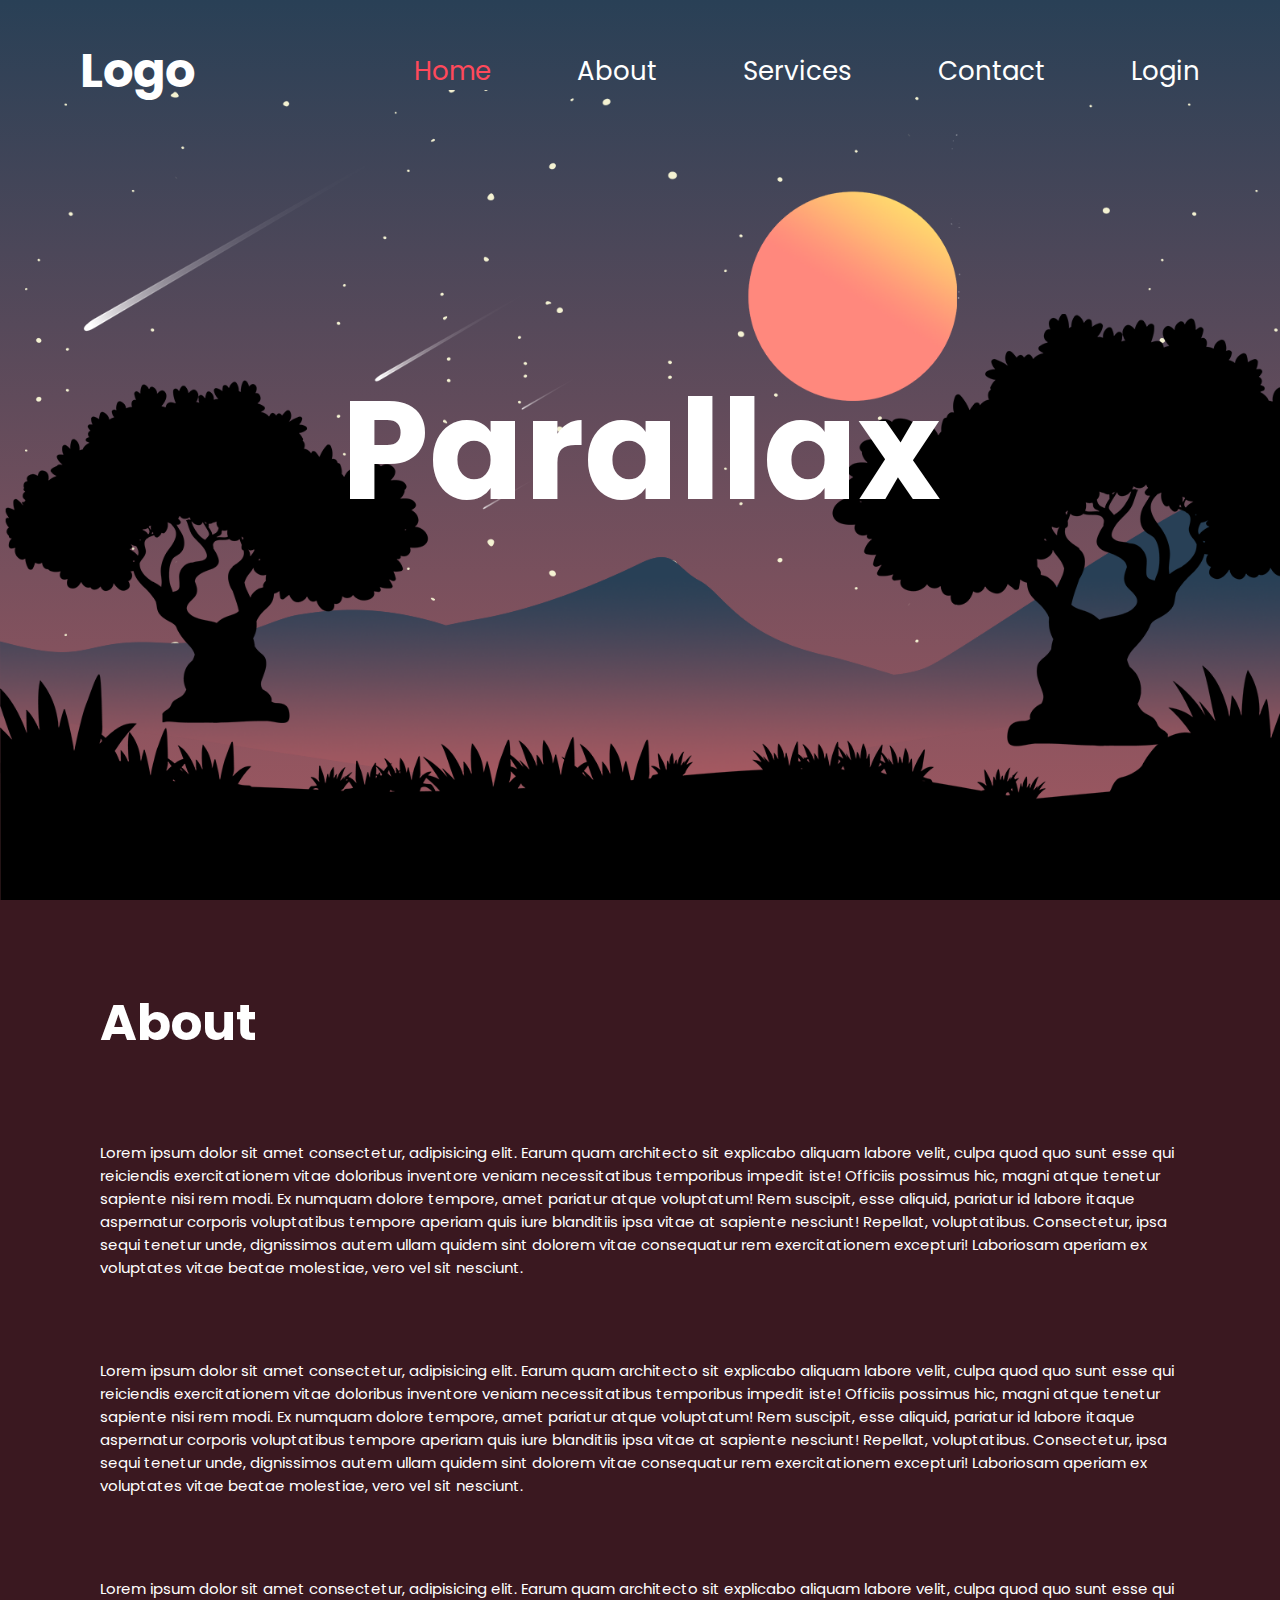
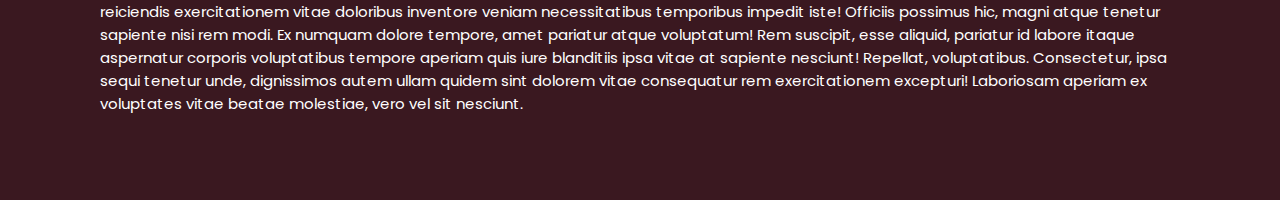
<file: index.html>
<!DOCTYPE html>
<html lang="en">
<head>
    <meta charset="UTF-8">
    <meta name="viewport" content="width=device-width, initial-scale=1.0">
    <title>Document</title>
    <link rel="stylesheet" href="style.css">
</head>
<body>
    <header>
        <h1>Logo</h1>
        <nav>
            <a href="#" class="active">Home</a>
            <a href="#">About</a>
            <a href="#">Services</a>
            <a href="#">Contact</a>
            <a href="#">Login</a>
        </nav>
    </header>
    <section class="Home">
        <h1>Parallax</h1>

        <img src="./stars.png" class="stars" alt="">

        <img src="./moon.png" class="moon" alt="">

        <img src="./mountain.png" class="mountain" alt="">

        <img src="./trees.png" class="trees" alt="">

        <img src="./layer.png" class="layer" alt="">
    </section>
    <section class="About">
        <h1>About</h1>
        <p>Lorem ipsum dolor sit amet consectetur, adipisicing elit. Earum quam architecto sit explicabo aliquam labore velit, culpa quod quo sunt esse qui reiciendis exercitationem vitae doloribus inventore veniam necessitatibus temporibus impedit iste! Officiis possimus hic, magni atque tenetur sapiente nisi rem modi. Ex numquam dolore tempore, amet pariatur atque voluptatum! Rem suscipit, esse aliquid, pariatur id labore itaque aspernatur corporis voluptatibus tempore aperiam quis iure blanditiis ipsa vitae at sapiente nesciunt! Repellat, voluptatibus. Consectetur, ipsa sequi tenetur unde, dignissimos autem ullam quidem sint dolorem vitae consequatur rem exercitationem excepturi! Laboriosam aperiam ex voluptates vitae beatae molestiae, vero vel sit nesciunt.</p>
        <p>Lorem ipsum dolor sit amet consectetur, adipisicing elit. Earum quam architecto sit explicabo aliquam labore velit, culpa quod quo sunt esse qui reiciendis exercitationem vitae doloribus inventore veniam necessitatibus temporibus impedit iste! Officiis possimus hic, magni atque tenetur sapiente nisi rem modi. Ex numquam dolore tempore, amet pariatur atque voluptatum! Rem suscipit, esse aliquid, pariatur id labore itaque aspernatur corporis voluptatibus tempore aperiam quis iure blanditiis ipsa vitae at sapiente nesciunt! Repellat, voluptatibus. Consectetur, ipsa sequi tenetur unde, dignissimos autem ullam quidem sint dolorem vitae consequatur rem exercitationem excepturi! Laboriosam aperiam ex voluptates vitae beatae molestiae, vero vel sit nesciunt.</p>
        <p>Lorem ipsum dolor sit amet consectetur, adipisicing elit. Earum quam architecto sit explicabo aliquam labore velit, culpa quod quo sunt esse qui reiciendis exercitationem vitae doloribus inventore veniam necessitatibus temporibus impedit iste! Officiis possimus hic, magni atque tenetur sapiente nisi rem modi. Ex numquam dolore tempore, amet pariatur atque voluptatum! Rem suscipit, esse aliquid, pariatur id labore itaque aspernatur corporis voluptatibus tempore aperiam quis iure blanditiis ipsa vitae at sapiente nesciunt! Repellat, voluptatibus. Consectetur, ipsa sequi tenetur unde, dignissimos autem ullam quidem sint dolorem vitae consequatur rem exercitationem excepturi! Laboriosam aperiam ex voluptates vitae beatae molestiae, vero vel sit nesciunt.</p>
    </section>
    <script src="script.js"></script>
</body>
</html>
</file>
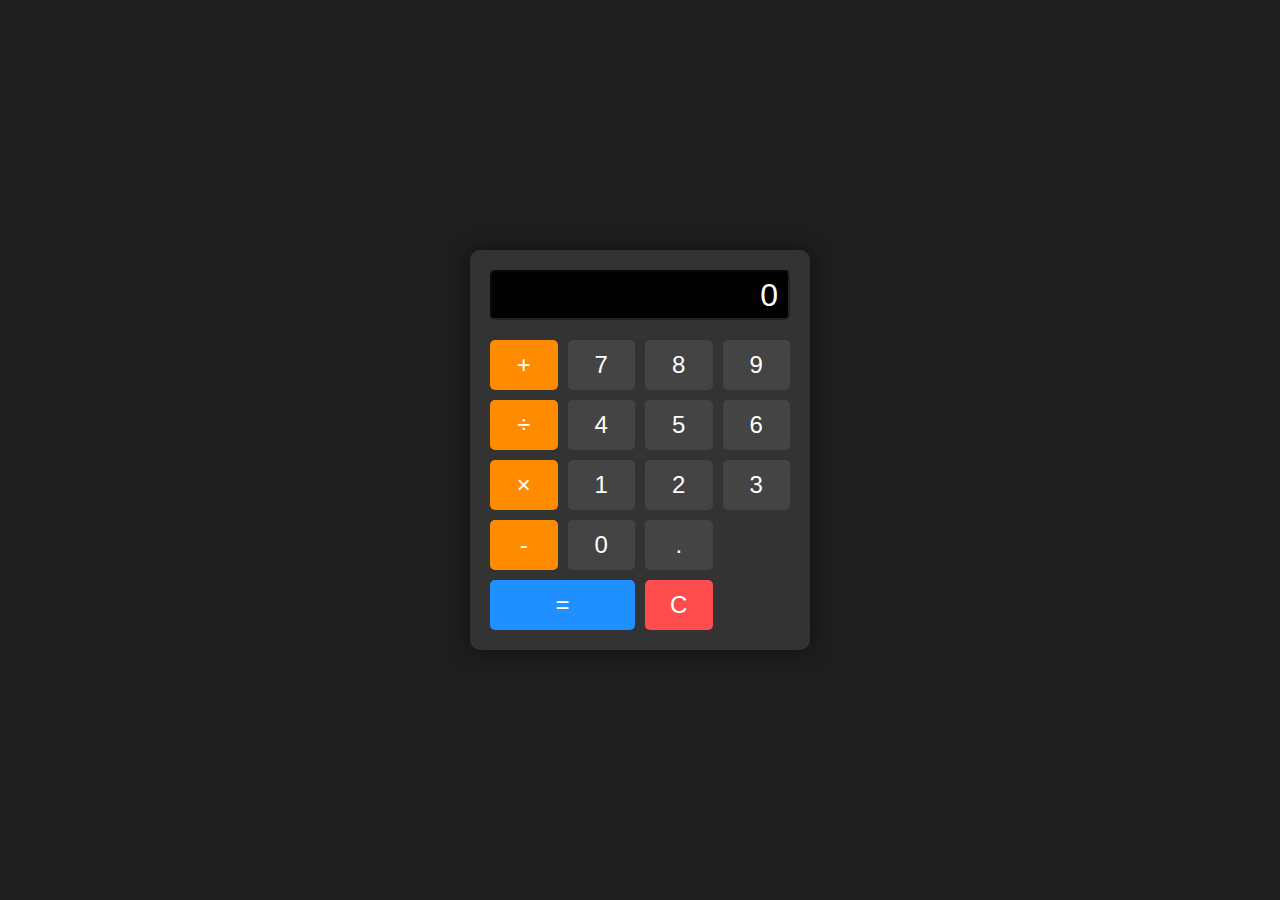
<file: calc.html>
<!DOCTYPE html>
<html lang="en">
<head>
    <meta charset="UTF-8">
    <meta name="viewport" content="width=device-width, initial-scale=1.0">
    <title>Calculator</title>
    <link rel="icon" href="calculator.ico" type="assets/calculator.ico"/>
    <style>
        body {
            display: flex;
            justify-content: center;
            align-items: center;
            height: 100vh;
            background-color: #1e1e1e;
            margin: 0;
        }
        .calculator {
            background-color: #333;
            border-radius: 10px;
            box-shadow: 0 0 20px rgba(0, 0, 0, 0.5);
            width: 300px;
            padding: 20px;
        }
        .display {
            width: 100%;
            height: 50px;
            background-color: #000;
            color: #fff;
            font-size: 2em;
            text-align: right;
            padding: 10px;
            box-sizing: border-box;
            border-radius: 5px;
            margin-bottom: 20px;
        }
        .buttons {
            display: grid;
            grid-template-columns: repeat(4, 1fr);
            gap: 10px;
        }
        .button {
            height: 50px;
            background-color: #444;
            border: none;
            font-size: 1.5em;
            border-radius: 5px;
            cursor: pointer;
            transition: background-color 0.3s;
            color: #fff;
        }
        .button:active {
            background-color: #555;
        }
        .button.operation {
            background-color: #ff8c00;
        }
        .button.clear {
            background-color: #ff4c4c;
        }
        .button.equal {
            background-color: #1e90ff;
            grid-column: span 2;
        }
    </style>
</head>
<body>
    <div class="calculator">
        <input type="text" class="display" id="display" disabled value="0">
        <div class="buttons">
            <input type="button" class="button operation" value="+" onclick="chooseOperation('+')">
            <input type="button" class="button" value="7" onclick="appendNumber('7')">
            <input type="button" class="button" value="8" onclick="appendNumber('8')">
            <input type="button" class="button" value="9" onclick="appendNumber('9')">
            <input type="button" class="button operation" value="÷" onclick="chooseOperation('÷')">
            <input type="button" class="button" value="4" onclick="appendNumber('4')">
            <input type="button" class="button" value="5" onclick="appendNumber('5')">
            <input type="button" class="button" value="6" onclick="appendNumber('6')">
            <input type="button" class="button operation" value="×" onclick="chooseOperation('×')">
            <input type="button" class="button" value="1" onclick="appendNumber('1')">
            <input type="button" class="button" value="2" onclick="appendNumber('2')">
            <input type="button" class="button" value="3" onclick="appendNumber('3')">
            <input type="button" class="button operation" value="-" onclick="chooseOperation('-')">
            <input type="button" class="button" value="0" onclick="appendNumber('0')">
            <input type="button" class="button" value="." onclick="appendNumber('.')">
            <input type="button" class="button equal" value="=" onclick="compute()">
            <input type="button" class="button clear" value="C" onclick="clearDisplay()">
        </div>
    </div>
    <script>
        let display = document.getElementById('display');
        let currentOperand = '';
        let previousOperand = '';
        let operation = undefined;

        function clearDisplay() {
            currentOperand = '';
            previousOperand = '';
            operation = undefined;
            display.value = '0';
        }

        function appendNumber(number) {
            if (number === '.' && currentOperand.includes('.')) return;
            currentOperand = currentOperand.toString() + number.toString();
            updateDisplay();
        }

        function updateDisplay() {
            display.value = `${previousOperand} ${operation || ''} ${currentOperand}`;
        }

        function chooseOperation(op) {
            if (currentOperand === '') return;
            if (previousOperand !== '') {
                compute();
            }
            operation = op;
            previousOperand = currentOperand;
            currentOperand = '';
            updateDisplay();
        }

        function compute() {
            let computation;
            const prev = parseFloat(previousOperand);
            const current = parseFloat(currentOperand);
            if (isNaN(prev) || isNaN(current)) return;
            switch (operation) {
                case '+':
                    computation = prev + current;
                    break;
                case '-':
                    computation = prev - current;
                    break;
                case '×':
                    computation = prev * current;
                    break;
                case '÷':
                    computation = prev / current;
                    break;
                default:
                    return;
            }
            currentOperand = computation;
            operation = undefined;
            previousOperand = '';
            updateDisplay();
        }

        clearDisplay();
    </script>
</body>
</html>
</file>
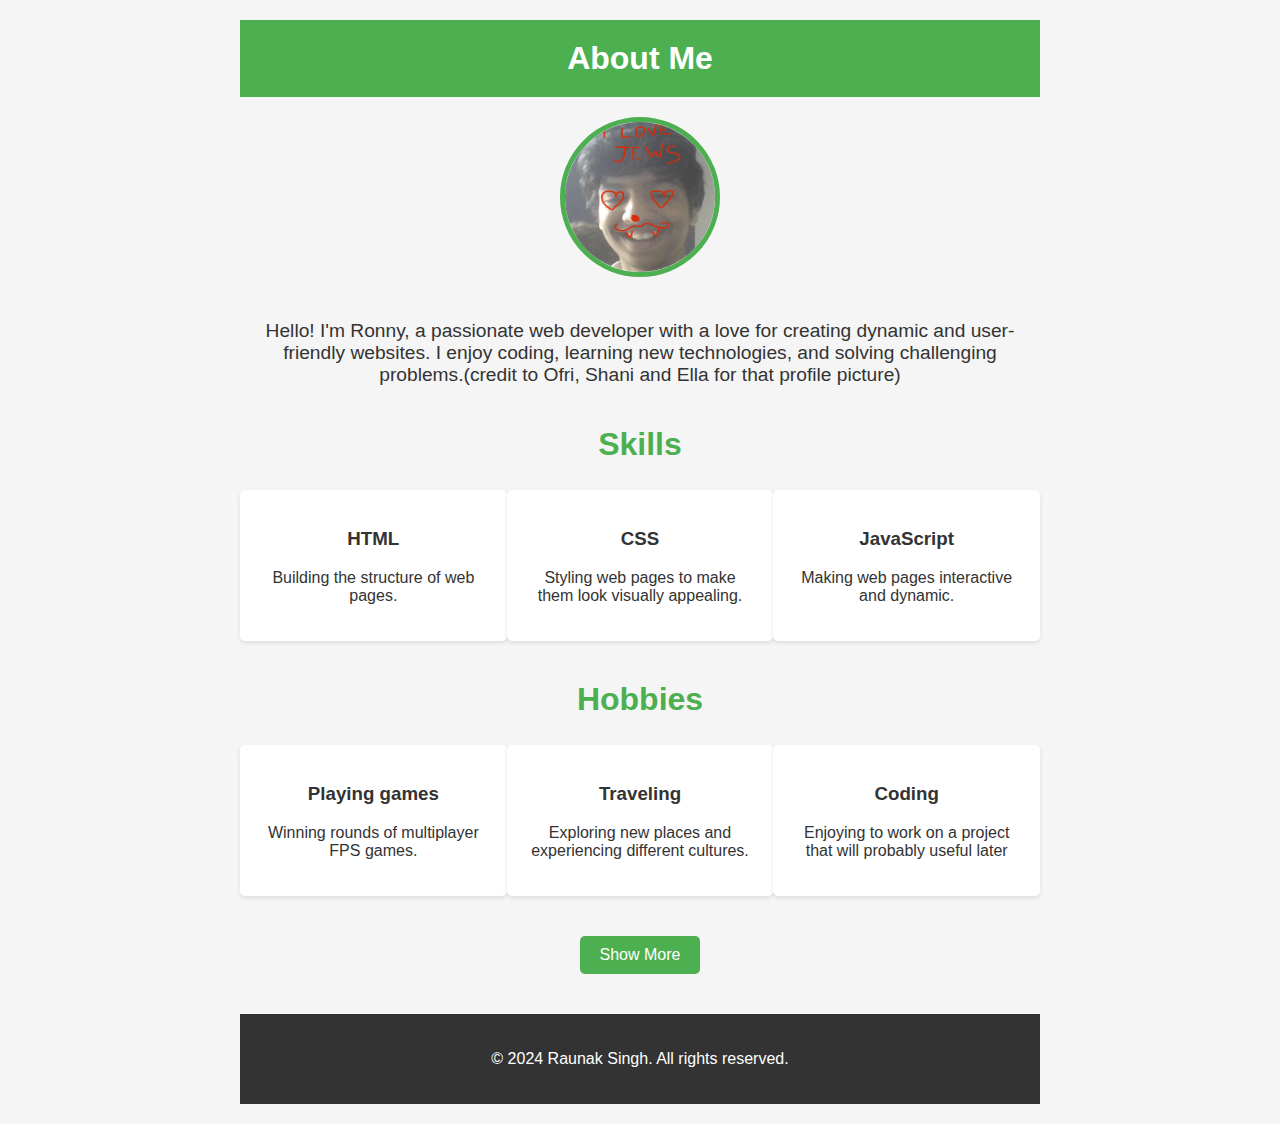
<file: about/about.html>
<!DOCTYPE html>
<html lang="en">
<head>
    <meta charset="UTF-8">
    <meta http-equiv="X-UA-Compatible" content="IE=edge">
    <meta name="viewport" content="width=device-width, initial-scale=1.0">
    <title>About Me</title>
    <link rel="stylesheet" href="about.css">
    <script src="about.js"></script>
</head>
<body>
    <div class="container">
        <header>
            <h1>About Me</h1>
        </header>

        <img src="profile_picture.png" alt="Profile Picture" class="profile-image">

        <p class="intro">
            Hello! I'm Ronny, a passionate web developer with a love for creating dynamic and user-friendly websites. I enjoy coding, learning new technologies, and solving challenging problems.(credit to Ofri, Shani and Ella for that profile picture)
        </p>

        <h2 class="section-title">Skills</h2>
        <div class="skills">
            <div class="skill-item">
                <h3>HTML</h3>
                <p>Building the structure of web pages.</p>
            </div>
            <div class="skill-item">
                <h3>CSS</h3>
                <p>Styling web pages to make them look visually appealing.</p>
            </div>
            <div class="skill-item">
                <h3>JavaScript</h3>
                <p>Making web pages interactive and dynamic.</p>
            </div>
        </div>

        <h2 class="section-title">Hobbies</h2>
        <div class="hobbies">
            <div class="hobby-item">
                <h3>Playing games</h3>
                <p>Winning rounds of multiplayer FPS games.</p>
            </div>
            <div class="hobby-item">
                <h3>Traveling</h3>
                <p>Exploring new places and experiencing different cultures.</p>
            </div>
            <div class="hobby-item">
                <h3>Coding</h3>
                <p>Enjoying to work on a project that will probably useful later</p>
            </div>
        </div>

        <button class="show-more-btn" id="showMoreBtn" onclick="toggleMoreInfo()">Show More</button>

        <div class="more-info" id="moreInfo">
            <p>
                I've been working as a web developer for over 5 years, specializing in front-end development. I love working with modern frameworks like React and Angular, and I'm always excited to learn new tools and technologies to improve my skill set. In my free time, I contribute to open-source projects and write technical blogs to share my knowledge with the community.
            </p>
        </div>

        <footer>
            <p>&copy; 2024 Raunak Singh. All rights reserved.</p>
        </footer>
    </div>
</body>
</html>
</file>
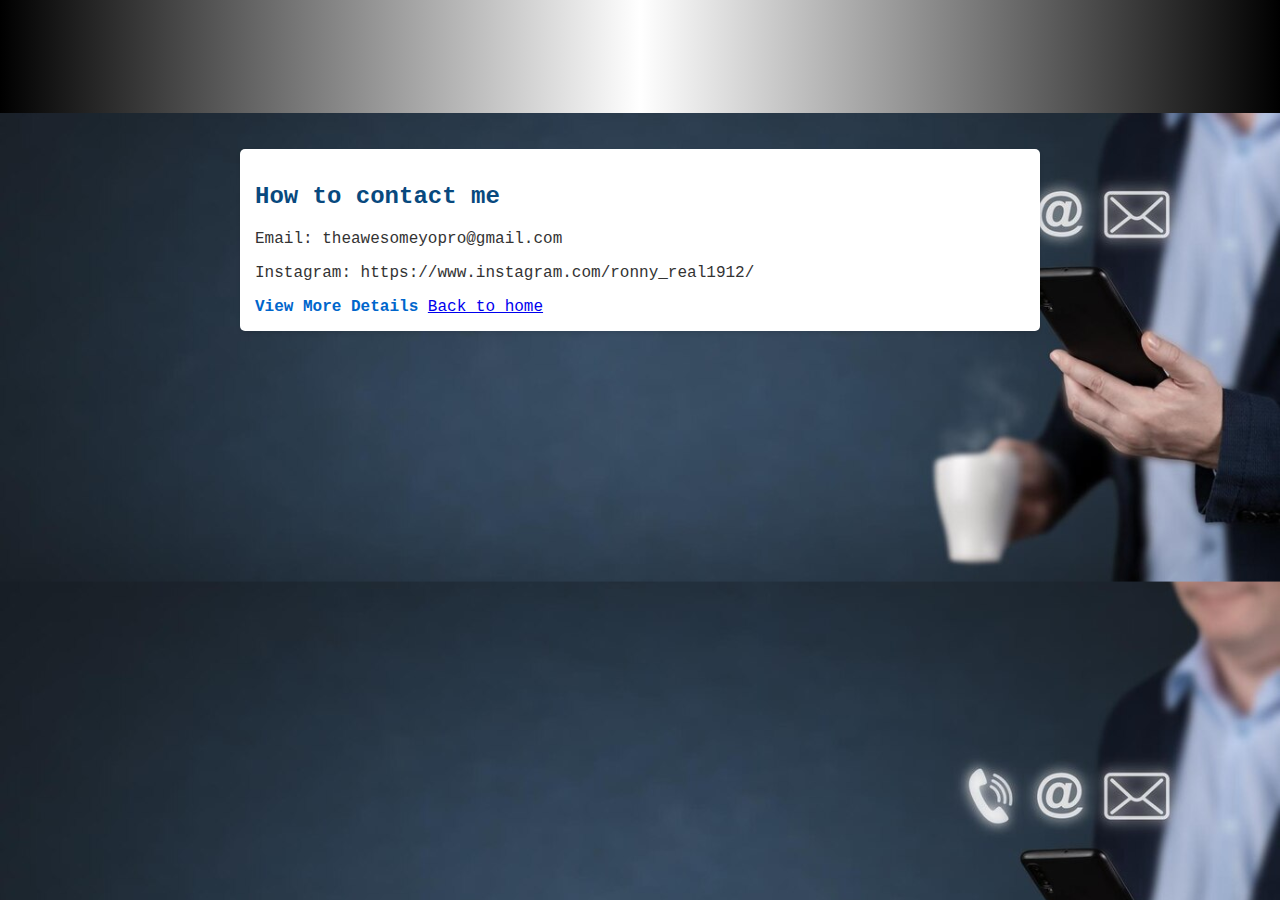
<file: call/call.html>
<!DOCTYPE html>
<html lang="en">
<head>
    <meta charset="UTF-8">
    <meta http-equiv="X-UA-Compatible" content="IE=edge">
    <meta name="viewport" content="width=device-width, initial-scale=1.0">
    <title>My Projects</title>
    <link rel="stylesheet" href="call.css">
    <style>

    </style>
</head>
<body>
    <header>
        <h1>My contacts</h1>
    </header>
    <main>
        <ul class="project-list">
            <li>
                <h2 class="project-title">How to contact me</h2>
                <p class="project-description">
                    Email: theawesomeyopro@gmail.com
                </p>
                <p>
                    Instagram: https://www.instagram.com/ronny_real1912/
                </p>
                <a href="https://github.com/theawesomeyopro1/" class="project-link">View More Details</a>
                <a href="../index.html">Back to home</a>
            </li>
        </ul>
    </main>
</body>
</html>
</file>
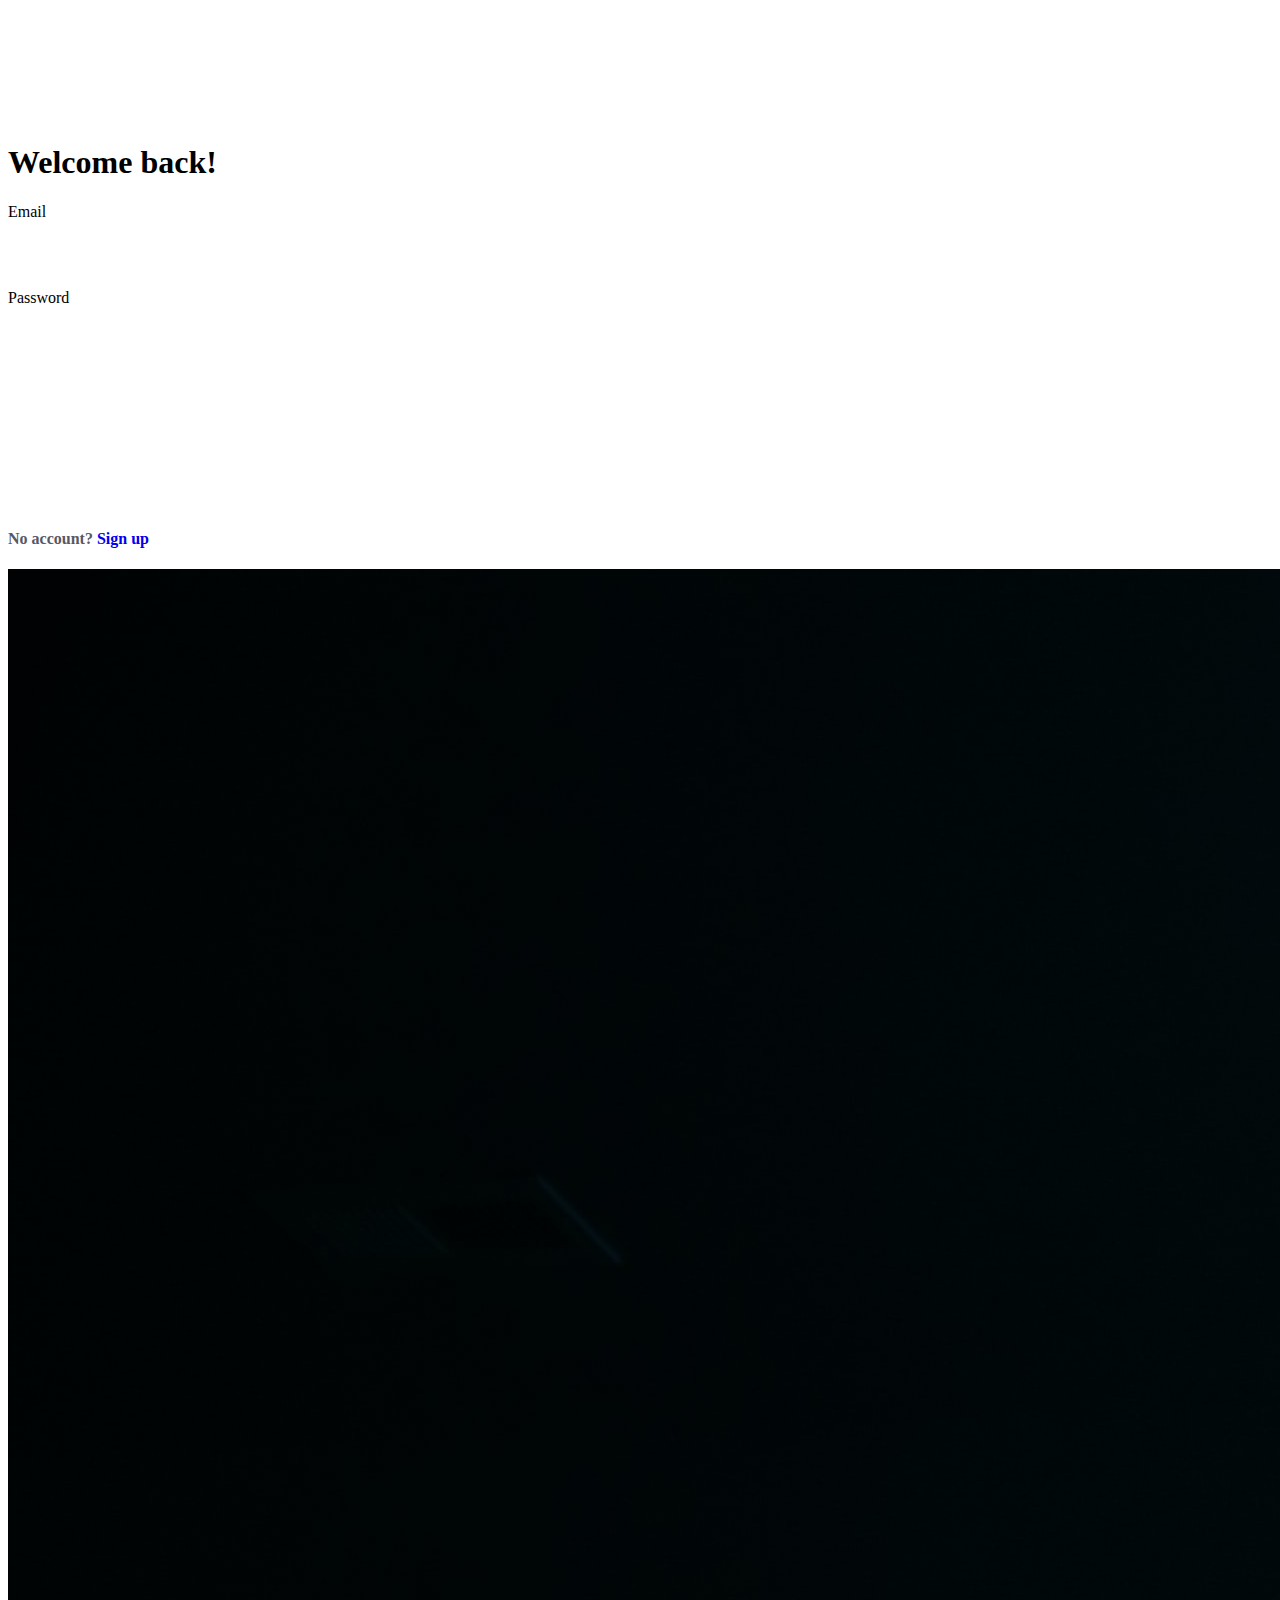
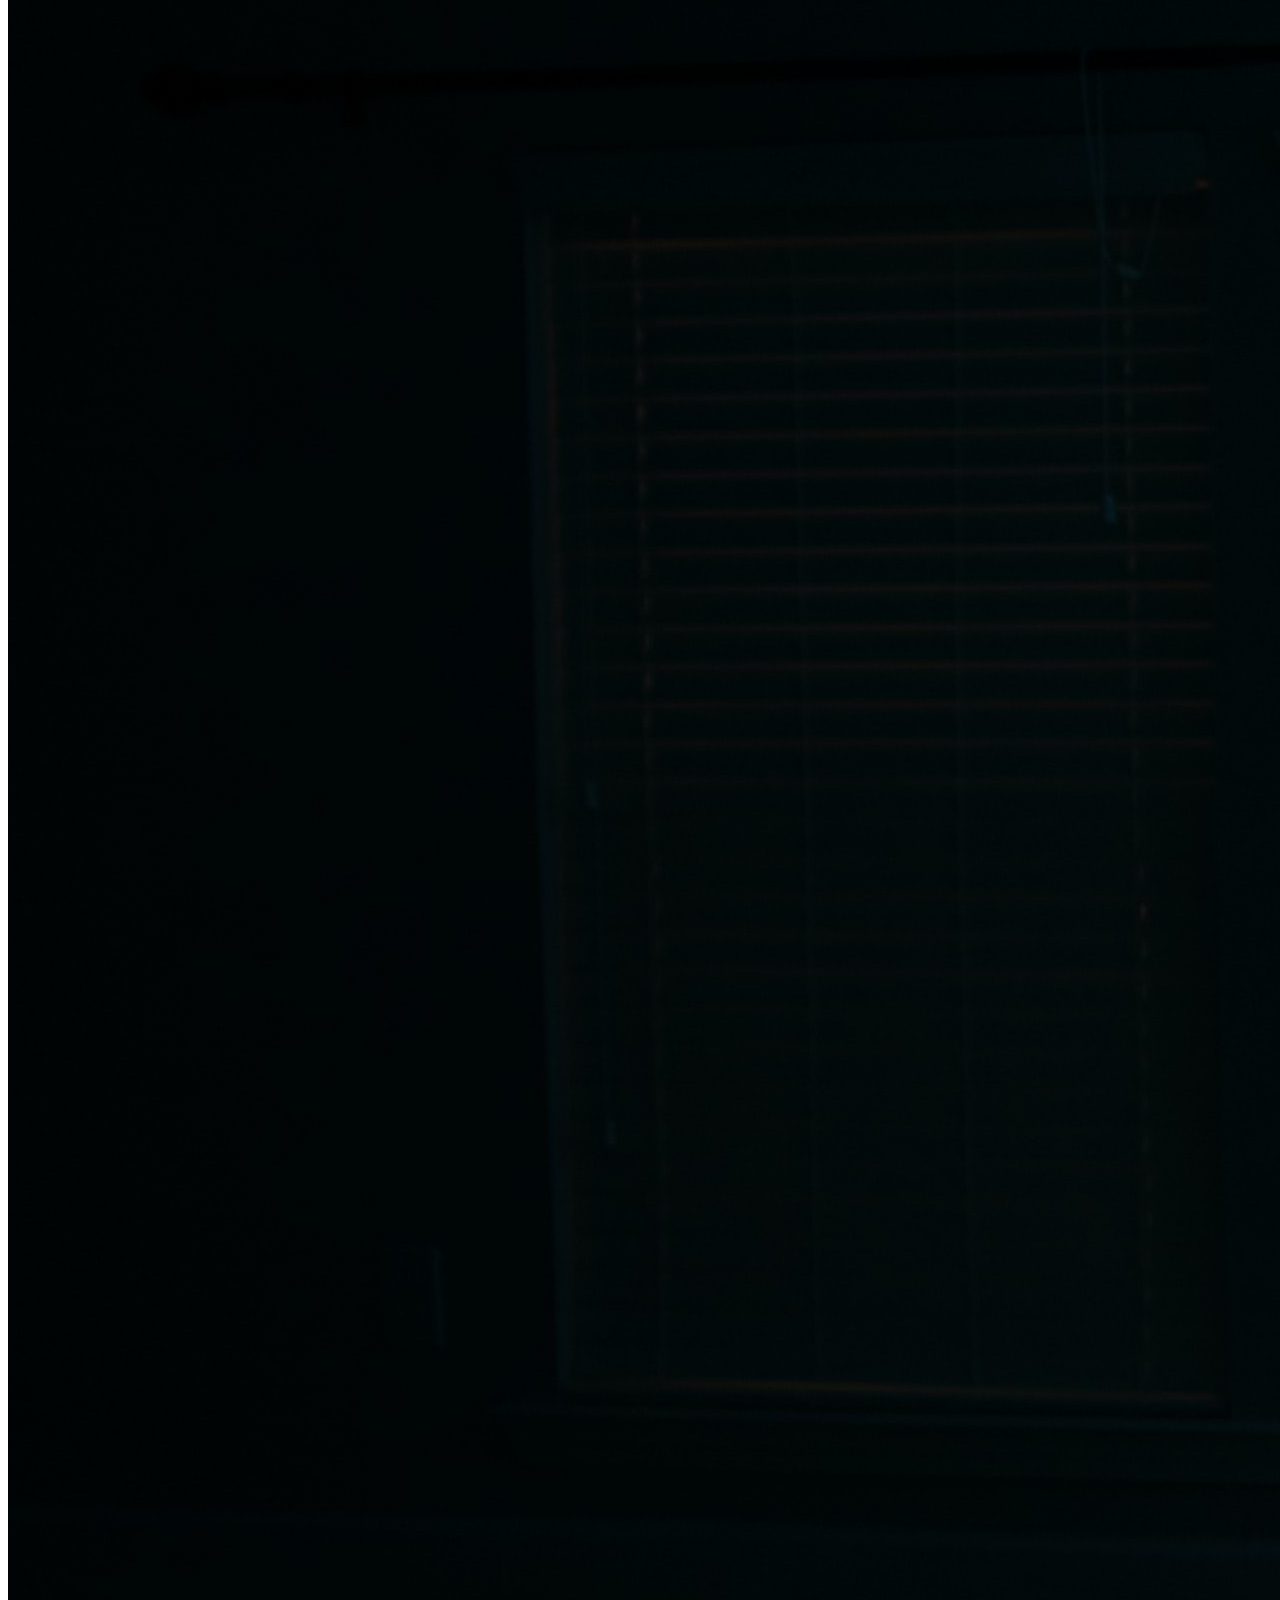
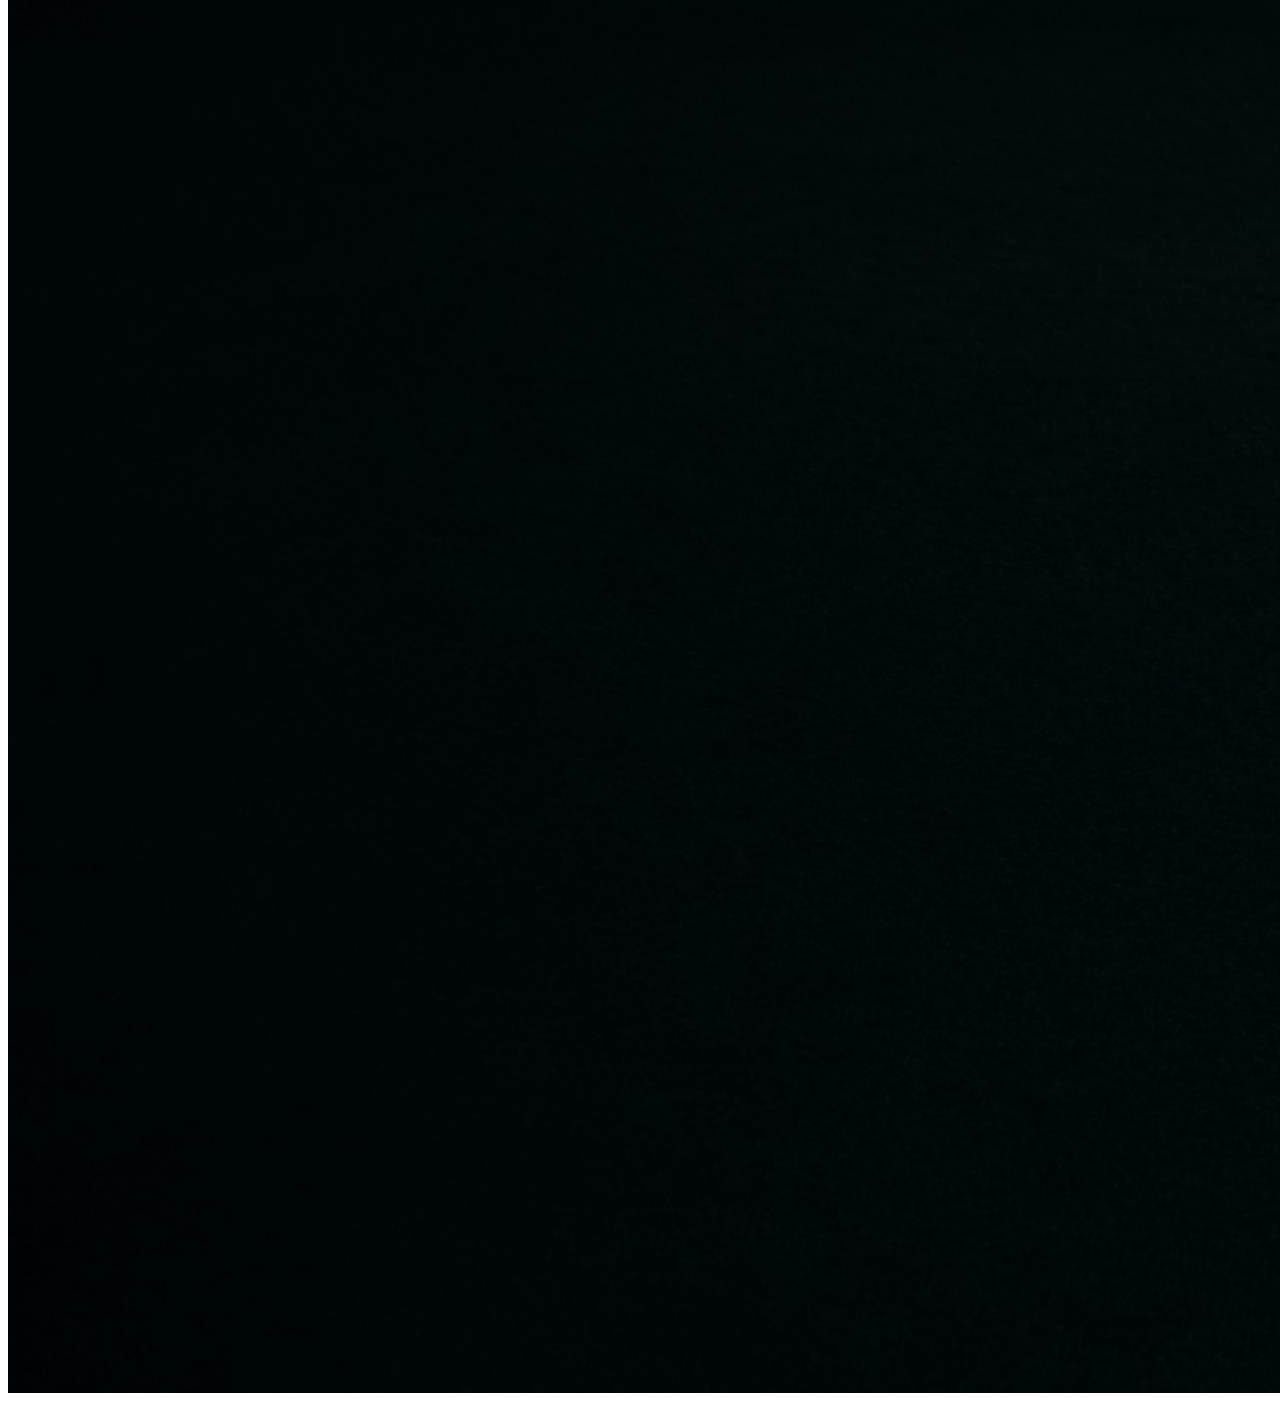
<file: login/login.html>
<!DOCTYPE html>
<html lang="en">
<head>
    <meta charset="UTF-8">
    <meta http-equiv="X-UA-Compatible" content="IE=edge">
    <meta name="viewport" content="width=device-width, initial-scale=1.0">
    <title>login page</title>
    <link rel="stylesheet" href="login.css">
    <src></src>
</head>
<body>
    <main>
        <section>
            <a href="../index.html">
                <button>
                    Back to home
                </button>
            </a>
            <h1>
              <span>Welcome back!</span> 
            </h1>
            <form id="form">
                <label for="email">Email</label><br>
                <input type="email" id="email"><br><br>
                <label for="password">Password</label><br>
                <input type="password" id="password"><br>
                <a href="account_signup/account_signup.html">
                <button type="submit" id="submit" value="Submit">
                    Sign In
                </button>
                </a>
            </form><br><br>
            <h4> No account? <a href="/">Sign up</a></h4>
        </section>
        <img src="coding3.jpg" alt="coding image">
    </main>
    
</body>
</html>
</file>
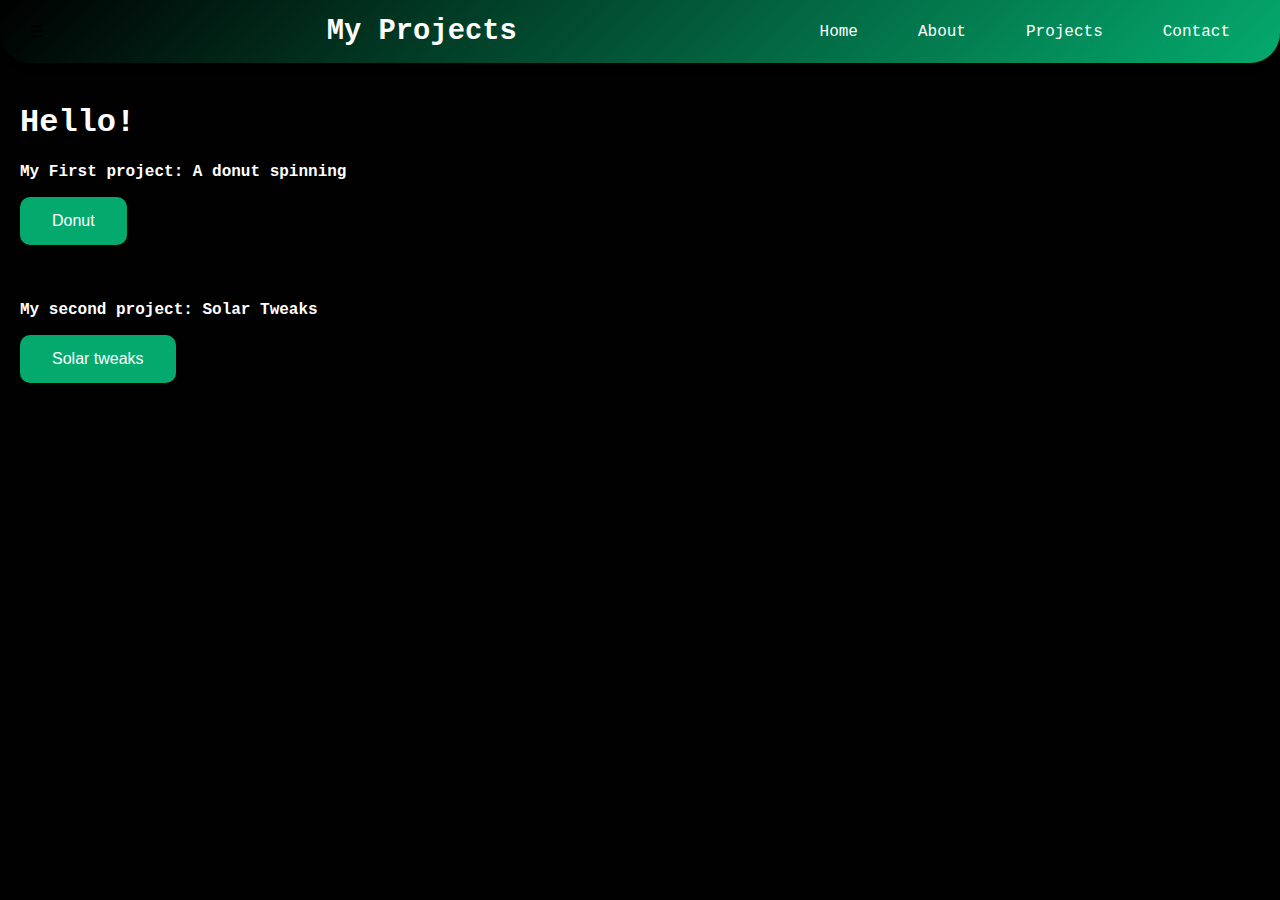
<file: projects/project.html>
<!DOCTYPE html>
<html lang="en">
<head>
    <meta charset="UTF-8">
    <meta http-equiv="X-UA-Compatible" content="IE=edge">
    <meta name="viewport" content="width=device-width, initial-scale=1.0">
    <title>My projects</title>
    <link rel="stylesheet" href="project.css">
    <script src="project.js"></script>
</head>
<body>
    <!-- Navbar HTML -->
    <nav class="navbar">
        <a href="#" class="logo">My Projects</a>
        <ul>
            <li><a href="../index.html">Home</a></li>
            <li><a href="../about/about.html">About</a></li>
            <li><a href="project.html">Projects</a></li>
            <li><a href="../call/call.html">Contact</a></li>
        </ul>
    </nav>

    <!-- Content of the page -->
    <main>
        <section style="padding: 20px;" class="donut">
            <h1>Hello!</h1>
            <p><b>My First project: A donut spinning</b></p>
            <a href="https://github.com/theawesomeyopro1/donutcpp"><button class="donut_button">Donut</button></a>
        </section>
    </main>
        <section style="padding: 20px;" class="solar-tweaks">
            <p><b>My second project: Solar Tweaks</b></p>
            <a href="https://github.com/theawesomeyopro1/Solar-tweaks"><button class="solar-tweaks_button">Solar tweaks</button></a>
        </section>

    <!-- JavaScript to toggle navbar in small screens (optional) -->
    <script>
        
    </script>
</body>
</html>
</file>
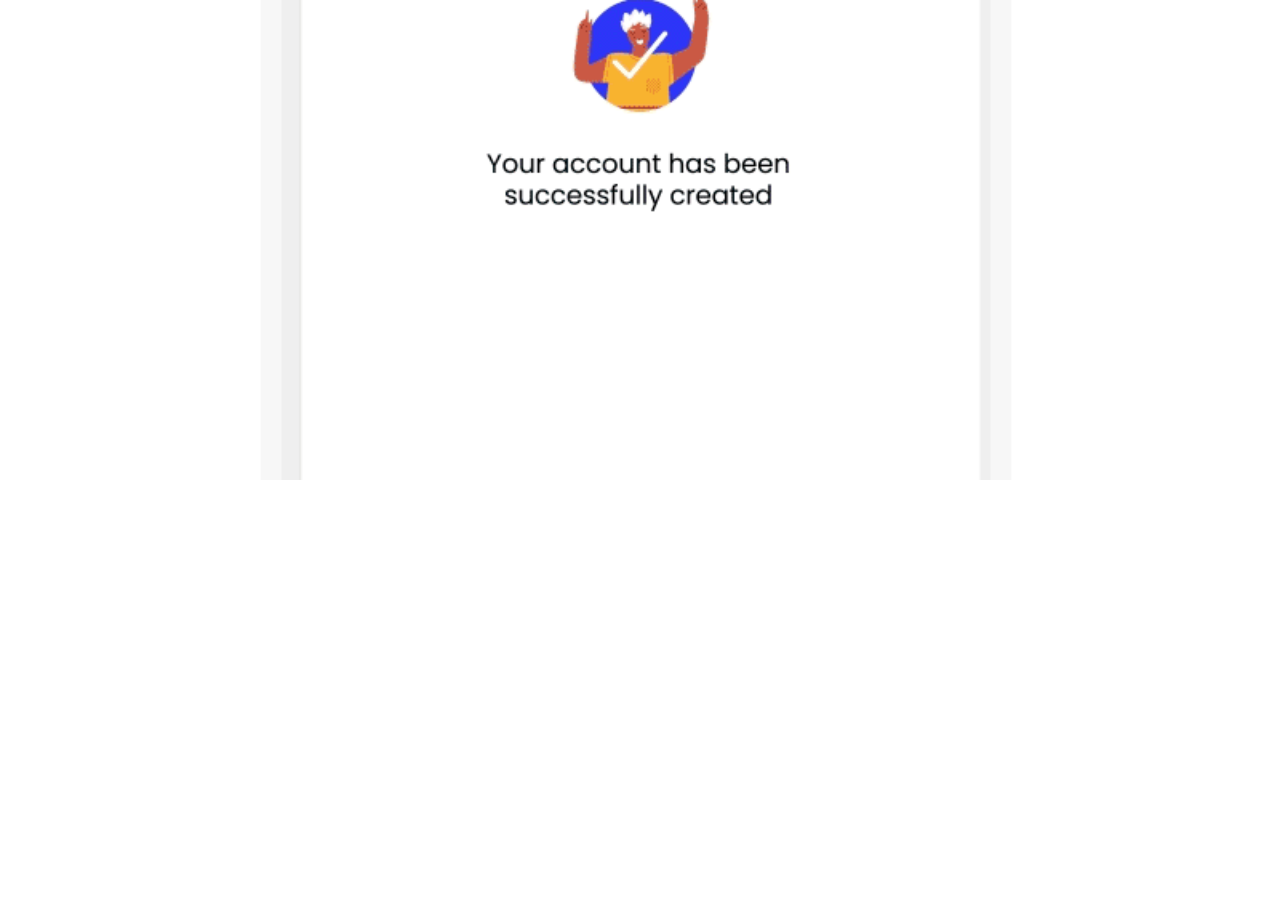
<file: login/account_signup/account_signup.html>
<!DOCTYPE html>
<html lang="en">
<head>
    <meta charset="UTF-8">
    <meta name="viewport" content="width=device-width, initial-scale=1.0">
    <title>Account is created</title>
    <link rel="stylesheet" href="account_signup.css">
</head>
<body>
    
</body>
</html>
</file>
<file: style.css>
@import url('https://fonts.googleapis.com/css2?family=Montserrat:wght@600&family=Poppins&display=swap');
*{
    padding: 0;
    margin: 0;
    text-decoration: none;
    box-sizing: border-box;
    font-family: 'Poppins', sans-serif;
}
.Home{
    min-height: 100vh;
    background: linear-gradient(to bottom, #294056, #a65961);
    position: relative;
    display: flex;
    justify-content: center;
    align-items: center;
    overflow: hidden;
}
header{
    position: absolute;
    top: 0;
    left: 0;
    font-size: 24px;
    color: white;
    width: 100%;
    display: flex;
    justify-content: space-between;
    align-items: center;
    padding: 35px 80px;
    z-index: 99;
}
header nav a{
    margin-left: 80px;
    color: white;
    font-size: 26px;
    transition: .3s;
}
header nav .active,
header nav a:hover{
    color: #ff495b;
}
.Home h1{
    position: absolute;
    color: white;
    font-size: 140px;
    z-index: 99;
}
.Home img{
    position: absolute;
    width: 100%;
    pointer-events: none;
}
.layer{
    bottom: 0;
}
.moon{
    transform-origin: 50% 100%;
}
.About{
    min-height: 100vh;
    background-color: #3a1820;
    color: white;
    padding: 0 100px;
    display: flex;
    flex-direction: column;
    justify-content: center;
    gap: 80px;
}
.About h1{
    font-size: 50px;
}
.About p{
    font-size: 15px;
}
</file>
<file: about/about.css>
/* Styles for the About Me page */
 body {
    font-family: 'Arial', sans-serif;
    background-color: #f5f5f5;
    color: #333;
    margin: 0;
    padding: 0;
}

.container {
    max-width: 800px;
    margin: 0 auto;
    padding: 20px;
    text-align: center;
}

header {
    background-color: #4CAF50;
    color: white;
    padding: 20px 0;
}

h1 {
    margin: 0;
}

.profile-image {
    border-radius: 50%;
    width: 150px;
    height: 150px;
    margin: 20px 0;
    border: 5px solid #4CAF50;
}

.intro {
    font-size: 1.2rem;
    margin-bottom: 20px;
}

.section-title {
    font-size: 2rem;
    color: #4CAF50;
    margin-top: 40px;
}

.skills, .hobbies {
    display: flex;
    justify-content: space-around;
    margin: 20px 0;
}

.skill-item, .hobby-item {
    background-color: white;
    padding: 20px;
    border-radius: 5px;
    width: 30%;
    box-shadow: 0 2px 4px rgba(0, 0, 0, 0.1);
}

.show-more-btn {
    background-color: #4CAF50;
    color: white;
    border: none;
    padding: 10px 20px;
    font-size: 1rem;
    cursor: pointer;
    border-radius: 5px;
    margin-top: 20px;
}

.show-more-btn:hover {
    background-color: #45a049;
}

.more-info {
    display: none; /* Hidden by default */
    margin-top: 20px;
    text-align: left;
}

footer {
    margin-top: 40px;
    padding: 20px 0;
    background-color: #333;
    color: white;
}

a {
    color: #4CAF50;
    text-decoration: none;
}

a:hover {
    text-decoration: underline;
}
</file>
<file: call/call.css>
/* Basic CSS for styling the page */
        body {
            font-family: 'Courier New', Courier, monospace;
            background-color: #f0f0f0;
            color: #333;
            margin: 0;
            padding: 0;
            background-image: url(call.jpg);
            background-size: 100%;
        }

        header {
            display: flex;
            justify-content: center;
            align-items: center;
            height: 12.5vh; /* Set to 1/8th of the viewport height (12.5% = 1/8) */
            background-image: linear-gradient(to right, black, white, black); /* Gradient background */
            color: #000000; /* Set text color to gold */
        }

        h1 {
            font-size: 3rem;
            opacity: 0; /* Start fully transparent */
            transform: translateY(-20px); /* Start slightly above the center */
            animation: fadeInCenter 2s ease-out forwards; /* Apply animation */
        }

        @keyframes fadeInCenter {
            0% {
                opacity: 0;
                transform: translateY(-20px);
            }
            100% {
                opacity: 1;
                transform: translateY(0);
            }
        }

        main {
            padding: 20px;
            max-width: 800px;
            margin: 0 auto;
        }

        .project-list {
            list-style-type: none;
            padding: 0;
        }

        .project-list li {
            background-color: white;
            margin-bottom: 20px;
            padding: 15px;
            border-radius: 5px;
            box-shadow: 0 2px 4px rgba(0, 0, 0, 0.1);
        }

        .project-title {
            font-size: 1.5rem;
            color: #08497e;
        }

        .project-description {
            margin: 10px 0;
            font-size: 1rem;
        }

        .project-link {
            color: #0066cc;
            text-decoration: none;
            font-weight: bold;
        }

        .project-link:hover {
            text-decoration: underline;
        }
</file>
<file: login/login.css>
@keyframes slideLeft{
    to {
        opacity: 1;
        transform: translateX(0);
    }
}

button{
    border: 1px solid white;
    outline: none;
    margin-top:50px;
    padding: 20px 60px;
    border-radius: 5px;
    background-color: transparent;
    font-size: 20px;
    color: white;
    background-color:#4c59a8;
    font-weight: 900;
    letter-spacing: 3px;
    word-spacing: 4px;
    cursor: pointer;
    opacity: 0;
    transform: translateX(50px);
    animation: btn 1s ease-out 2s forwards;
}
@keyframes btn{
    to {
        opacity: 1;
        transform:translateX(0) ;
    }
}
button:hover{
    background-color: #fff;
    color: black;
}

main img:nth-child(4){
    display: none;
}

@media (max-width:990px){
    main img:nth-child(4){
        display: block;
    }
    main img:nth-child(3){
        display: none;
    }
    section h1{
        font-size: 70px;
        color:white;
        font-weight: 900;
    }
    img{
        height: 100vh;
    }
}

input{
    width: 300px;
    height: 4.5vh;
    border: 1px solid white;
    border-radius: 5px;
    opacity: 0.7;
    font-size: 16px;
    color:black;
    padding: 4px;
}

main h4{
   color: #575865;
}

a{
    text-decoration: none;
}
</file>
<file: projects/project.css>
/* Basic styles for the body */
 body {
    font-family: 'Courier New', Courier, monospace;
    margin: 0;
    padding: 0;
    background-color: #010101;
}

/* Navbar container */
.navbar {
    background: linear-gradient(135deg, #000000, #04AA6D);
    padding: 15px 30px;
    display: flex;
    justify-content: space-between;
    align-items: center;
    border-radius: 0 0 30px 30px; /* Curved bottom edges */
    box-shadow: 0 4px 8px rgba(0, 0, 0, 0.1);
}

/* Logo */
.navbar .logo {
    font-size: 1.8rem;
    color: white;
    text-decoration: none;
    font-weight: bold;
}

/* Navbar items */
.navbar ul {
    list-style: none;
    display: flex;
    gap: 20px;
    margin: 0;
    padding: 0;
}

.navbar ul li {
    display: inline-block;
}

.navbar ul li a {
    text-decoration: none;
    color: white;
    padding: 10px 20px;
    border-radius: 20px;
    transition: background 0.3s, color 0.3s;
}

/* Hover effect for navbar items */
.navbar ul li a:hover {
    background-color: white;
    color: #FF5733;
}

/* Responsive design for smaller screens */
@media (max-width: 768px) {
    .navbar {
        flex-direction: column;
        align-items: flex-start;
    }

    .navbar ul {
        flex-direction: column;
        width: 100%;
    }

    .navbar ul li {
        width: 100%;
        text-align: center;
        margin: 10px 0;
    }

    .navbar ul li a {
        display: block;
        width: 100%;
    }
}

.donut {
    color: white;
}
.donut_button{
    background-color: #04AA6D;
    border: none;
    color: white;
    padding: 15px 32px;
    text-align: center;
    text-decoration: none;
    display: inline-block;
    font-size: 16px;
    border-radius: 10px;
}
.solar-tweaks{
    color: white;
}
.solar-tweaks_button{
    background-color: #04AA6D;
    border: none;
    color: white;
    padding: 15px 32px;
    text-align: center;
    text-decoration: none;
    display: inline-block;
    font-size: 16px;
    border-radius: 10px;
}
</file>
<file: login/account_signup/account_signup.css>
/* login.css */

body {
    background-image: url('account_signup.gif'); /* Replace with your image path */
    background-size: cover; /* Cover the entire viewport */
    background-repeat: no-repeat; /* Prevent the image from repeating */
    background-position: center; /* Center the image */
    font-family: Arial, sans-serif; /* Example font */
    margin: 0;
    padding: 0;
  }
  
  main {
    background-color: rgba(255, 255, 255, 0.8); /* Slightly transparent white background for main content */
    padding: 20px;
    border-radius: 10px;
    width: 400px;
    margin: auto;
    margin-top: 50px;
    box-shadow: 0 4px 8px rgba(0, 0, 0, 0.1);
  }
  
  section {
    text-align: center;
  }
  
  button {
    padding: 10px 20px;
    margin-top: 20px;
    background-color: #4CAF50;
    color: white;
    border: none;
    border-radius: 5px;
    cursor: pointer;
  }
  
  button:hover {
    background-color: #45a049;
  }
  
  h1 {
    font-size: 24px;
    color: #333;
  }
  
  input[type="email"], input[type="password"] {
    width: 100%;
    padding: 10px;
    margin-top: 8px;
    margin-bottom: 16px;
    border: 1px solid #ccc;
    border-radius: 4px;
    box-sizing: border-box;
  }
  
  a {
    color: #0066cc;
    text-decoration: none;
  }
  
  a:hover {
    text-decoration: underline;
  }
</file>
